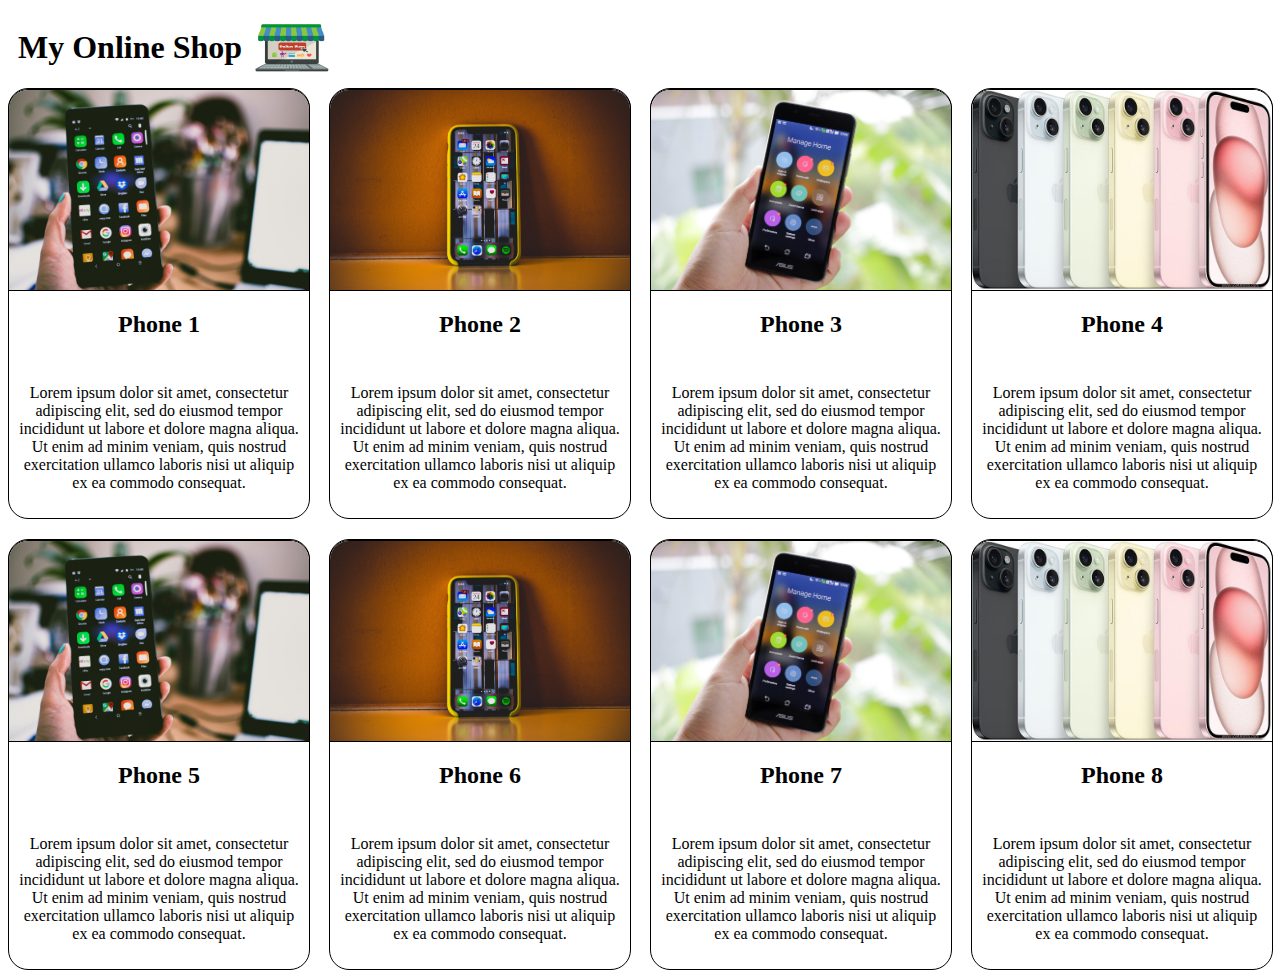
<file: index.html>
<!DOCTYPE html>
<html lang="en">
  <head>
    <meta charset="UTF-8" />
    <meta http-equiv="X-UA-Compatible" content="IE=edge" />
    <meta name="viewport" content="width=device-width, initial-scale=1.0" />
    <link rel="stylesheet" href="style.css" />
    <title>Online Shop</title>
  </head>
  <body>
    <script src="script.js"></script>
  </body>
</html>
</file>
<file: style.css>
.header-block {
  display: flex;
  align-items: center;
}
.header-title {
  margin-left: 10px;
}
.icon {
  width: 100px;
  height: 50px;
  border-radius: 12px;
}
.main-block {
  display: grid;
  grid-template-columns: repeat(auto-fill, minmax(300px, 1fr));
  gap: 20px;
}

.shop-item {
  width: 300px;
  display: flex;
  flex-direction: column;
  align-items: center;
  border: 1px solid black;
  border-radius: 20px;
}
.shop-item > img {
  width: 300px;
  height: 200px;
  border: 1px solid black;
  border-top-left-radius: 20px;
  border-top-right-radius: 20px;
}
.shop-item > p {
  text-align: center;
  padding: 10px;
}
</file>
